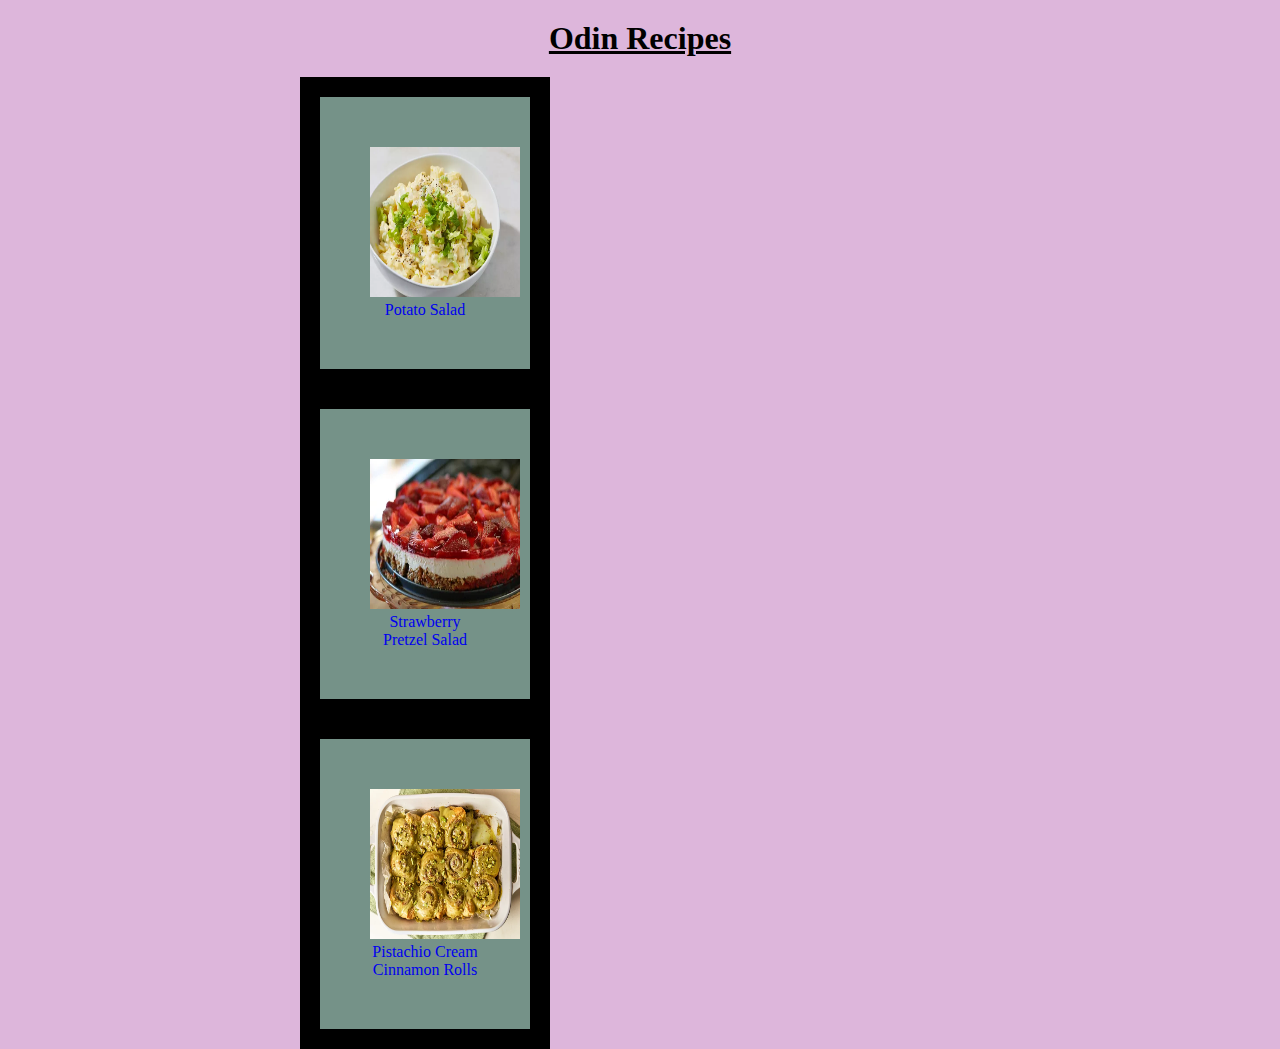
<file: index.html>
<!DOCTYPE html>
<html lang="en">
<head>
    <meta charset="UTF-8">
    <meta name="viewport" content="width=device-width, initial-scale=1.0">
    <link rel="stylesheet" href="styles.css">
    <title>My Wonderful Recipe Page</title>
</head>
<body>
    <div class="container">
        <h1 class="title">Odin Recipes</h1>
        <ul>
            <li><img src="./recipes/potato-salad.webp"><a href="./recipes/potato-salad.html">Potato Salad</a></li>
            <li><img src="./recipes/strawberry-pretzel-salad.webp"><a href="./recipes/strawberry-pretzel-salad.html">Strawberry Pretzel Salad</a></li>
            <li><img src="./recipes/pistachio-cream-cinnamon-rolls.webp"><a href="./recipes/pistachio-cream-cinnamon-rolls.html">Pistachio Cream Cinnamon Rolls</a></li>
        </ul>
    </div>
</body>
</html>
</file>
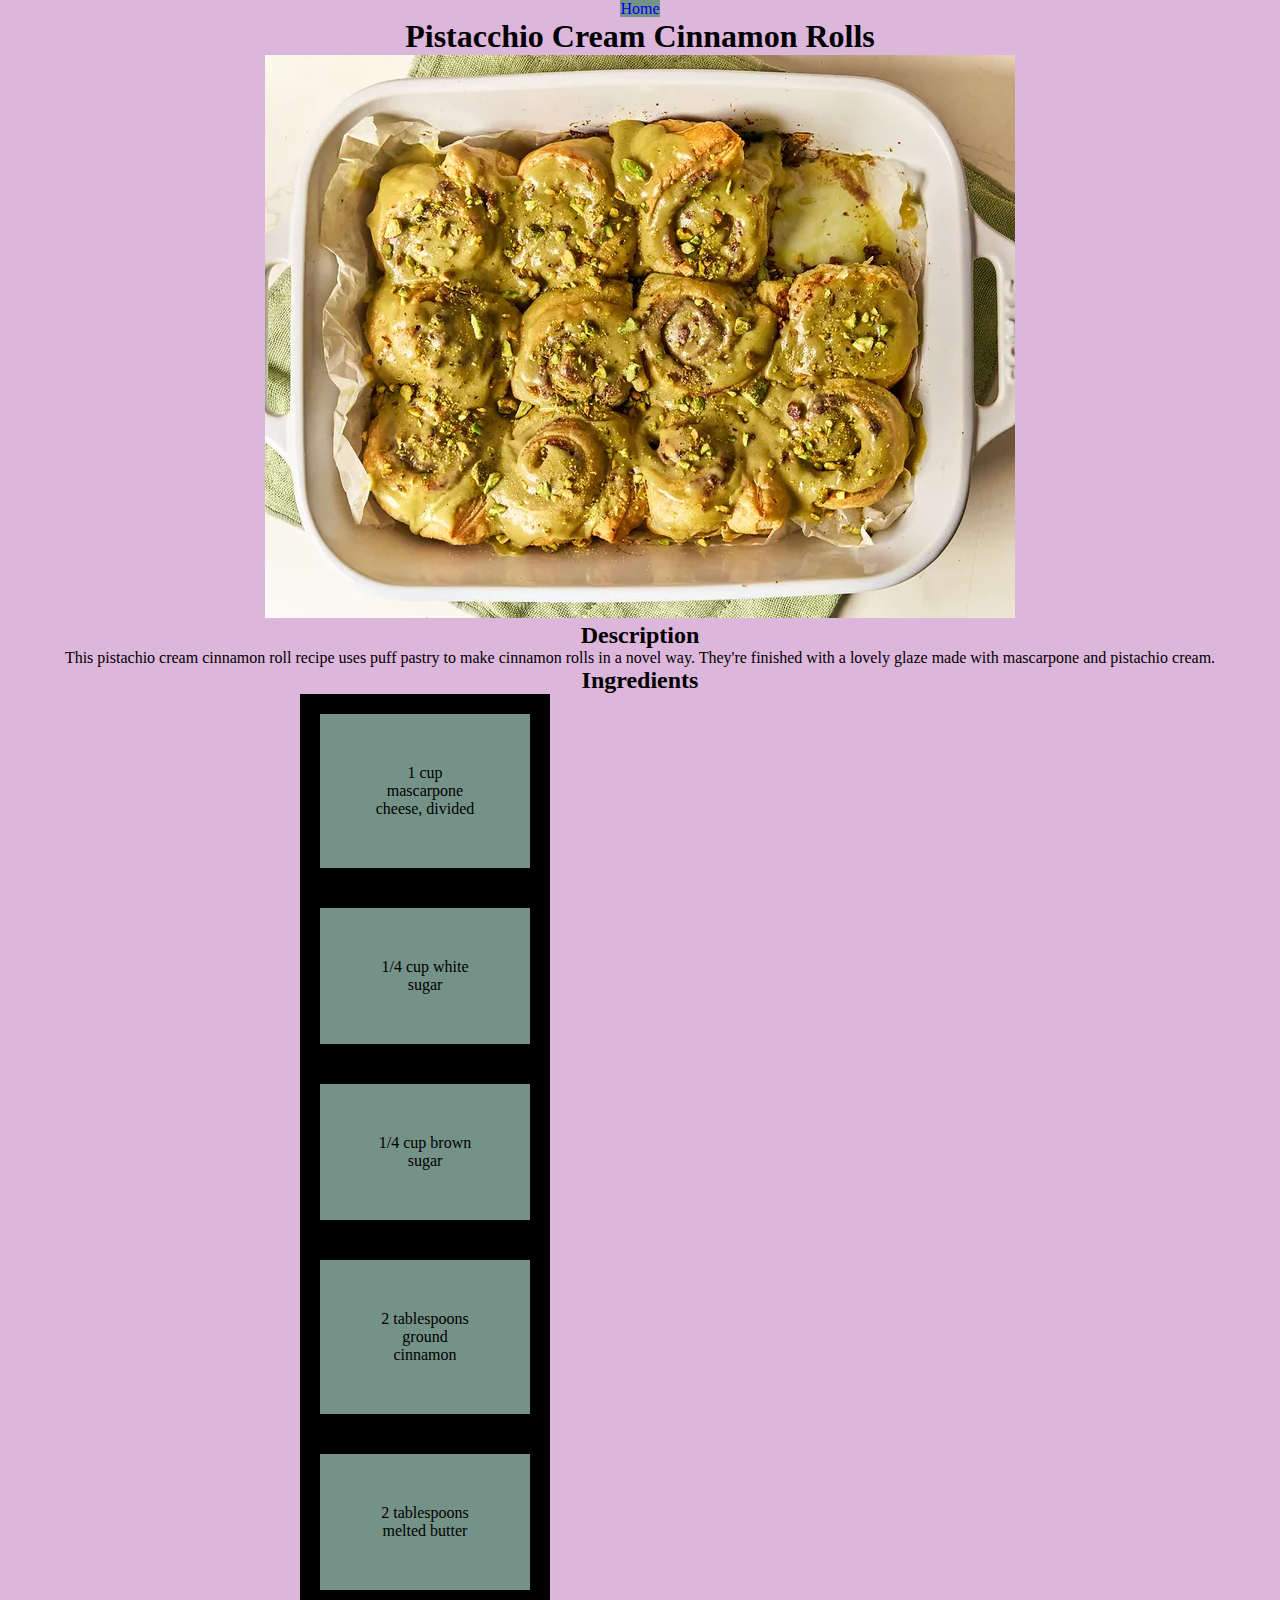
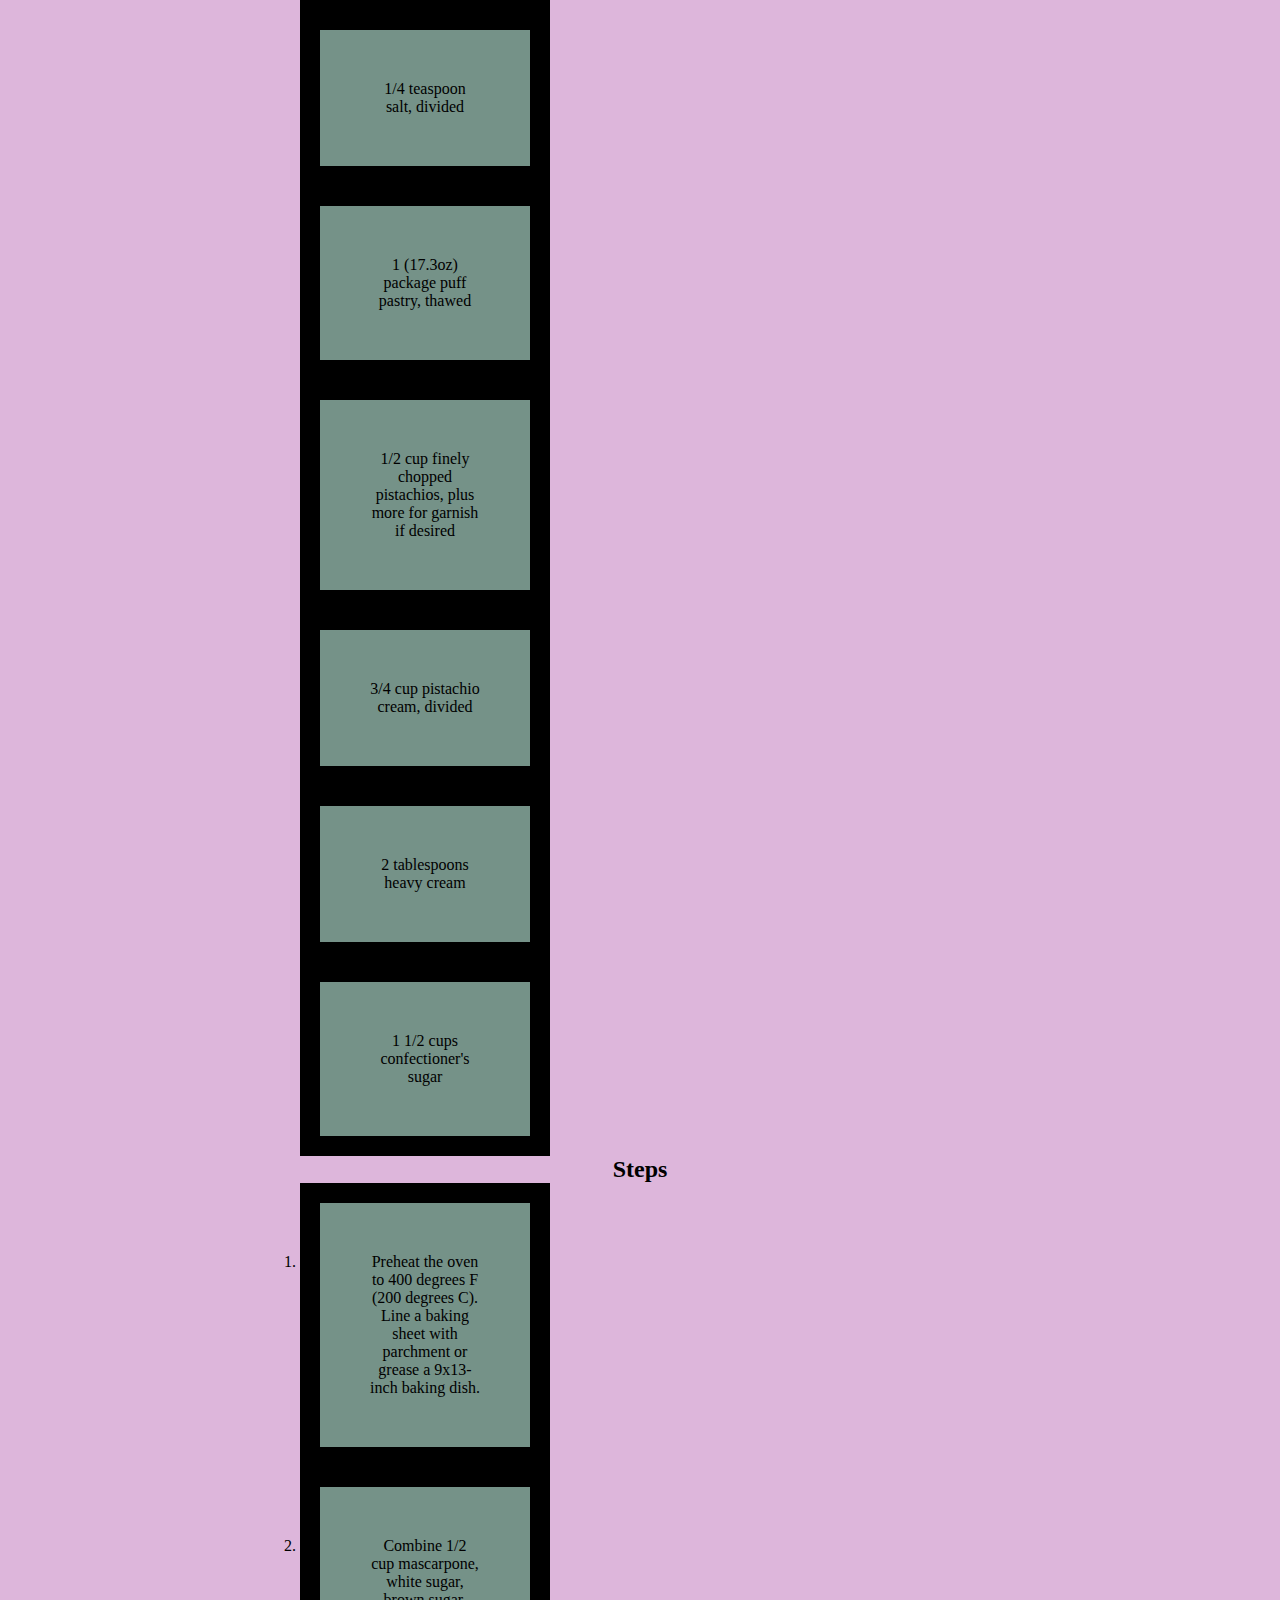
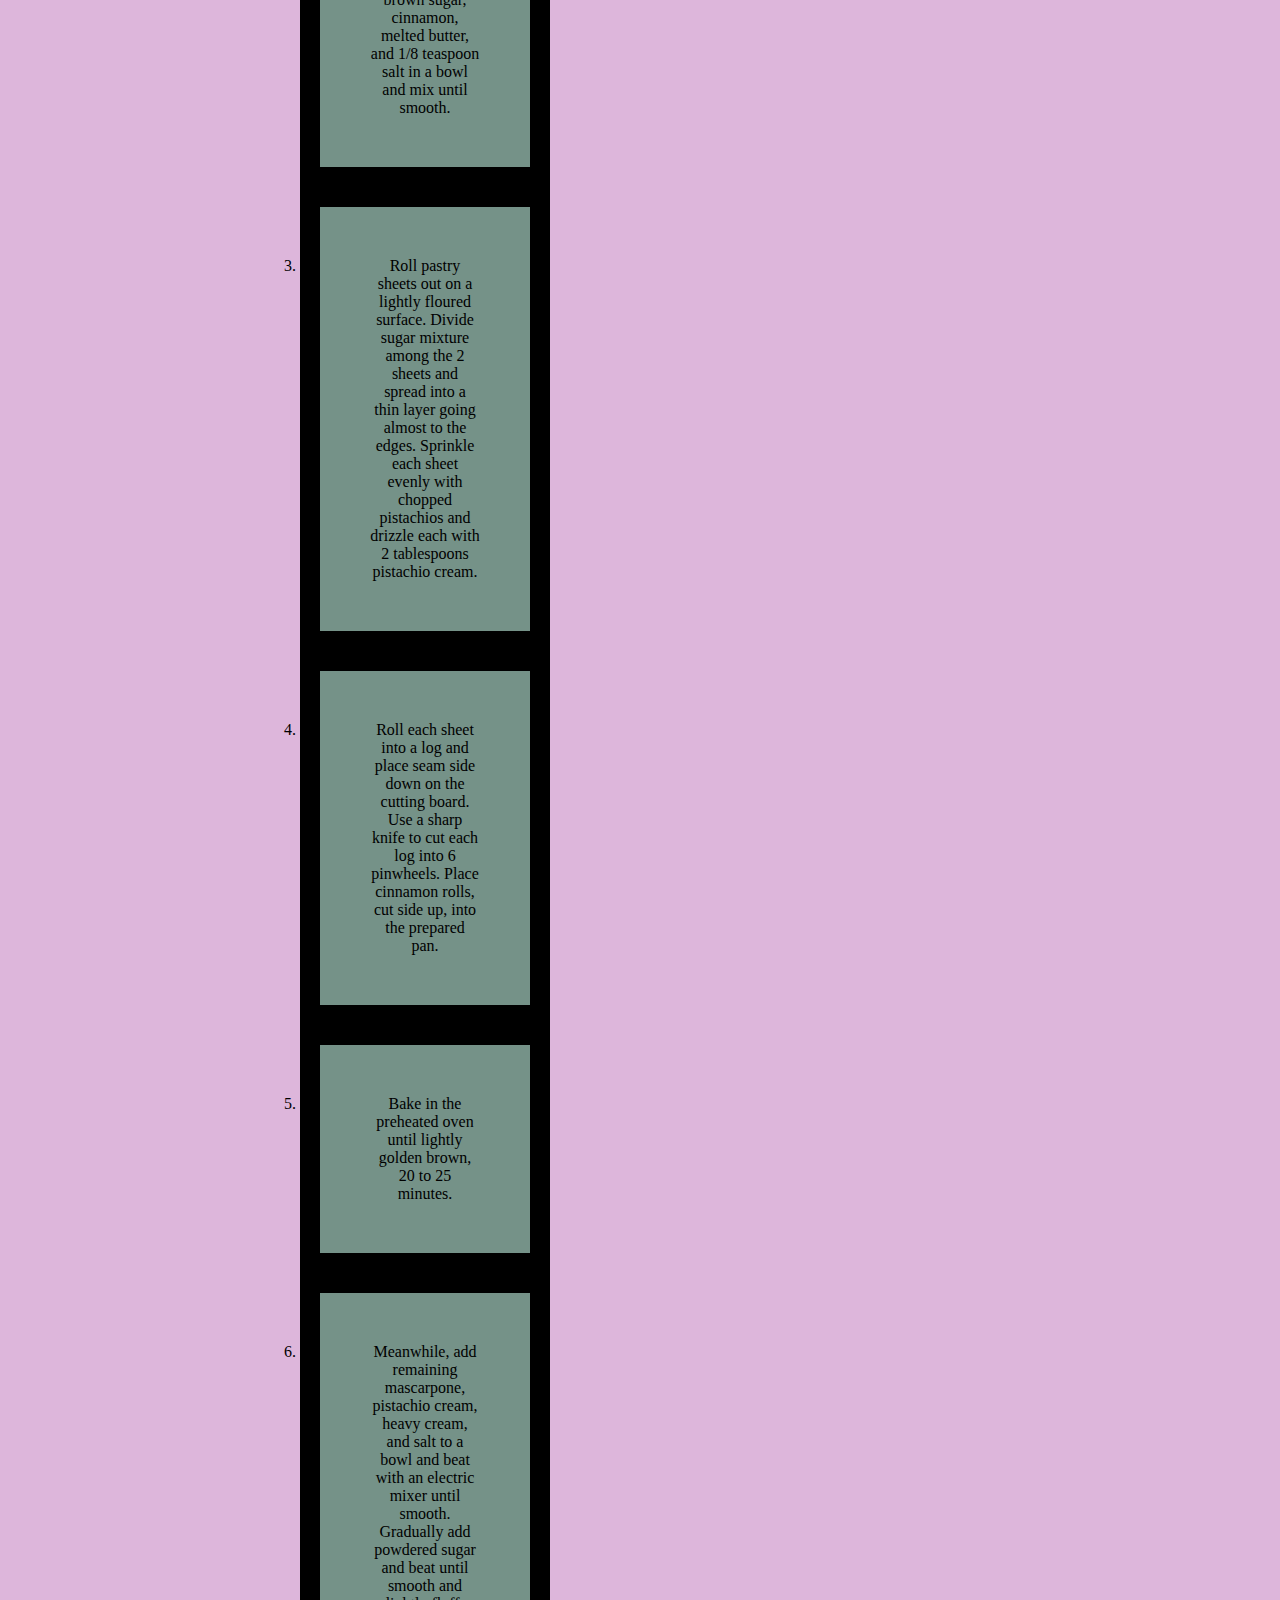
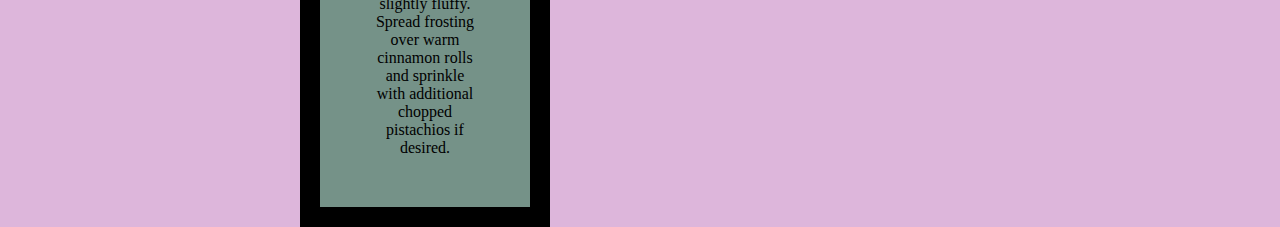
<file: recipes/pistachio-cream-cinnamon-rolls.html>
<!DOCTYPE html>
<html lang="en">
<head>
    <meta charset="UTF-8">
    <meta name="viewport" content="width=device-width, initial-scale=1.0">
    <link rel="stylesheet" href="../styles.css">
    <title>Pistachio Cream Cinnamon Rolls</title>
</head>
<body>
    <a href="../index.html">Home</a>
    
    <h1>Pistacchio Cream Cinnamon Rolls</h1>
    <img src="./pistachio-cream-cinnamon-rolls.webp">

    <h2>Description</h2>
    <p>This pistachio cream cinnamon roll recipe uses puff pastry to make cinnamon rolls in a novel way. They're finished with a lovely glaze made with mascarpone and pistachio cream.</p>

    <h2>Ingredients</h2>
    <ul>
        <li>1 cup mascarpone cheese, divided</li>
        <li>1/4 cup white sugar</li>
        <li>1/4 cup brown sugar</li>
        <li>2 tablespoons ground cinnamon</li>
        <li>2 tablespoons melted butter</li>
        <li>1/4 teaspoon salt, divided</li>
        <li>1 (17.3oz) package puff pastry, thawed</li>
        <li>1/2 cup finely chopped pistachios, plus more for garnish if desired</li>
        <li>3/4 cup pistachio cream, divided</li>
        <li>2 tablespoons heavy cream</li>
        <li>1 1/2 cups confectioner's sugar</li>
    </ul>

    <h2>Steps</h2>
    <ol>
        <li>Preheat the oven to 400 degrees F (200 degrees C). Line a baking sheet with parchment or grease a 9x13-inch baking dish.</li>
        <li>Combine 1/2 cup mascarpone, white sugar, brown sugar, cinnamon, melted butter, and 1/8 teaspoon salt in a bowl and mix until smooth.</li>
        <li>Roll pastry sheets out on a lightly floured surface. Divide sugar mixture among the 2 sheets and spread into a thin layer going almost to the edges. Sprinkle each sheet evenly with chopped pistachios and drizzle each with 2 tablespoons pistachio cream.</li>
        <li>Roll each sheet into a log and place seam side down on the cutting board. Use a sharp knife to cut each log into 6 pinwheels. Place cinnamon rolls, cut side up, into the prepared pan.</li>
        <li>Bake in the preheated oven until lightly golden brown, 20 to 25 minutes.</li>
        <li>Meanwhile, add remaining mascarpone, pistachio cream, heavy cream, and salt to a bowl and beat with an electric mixer until smooth. Gradually add powdered sugar and beat until smooth and slightly fluffy. Spread frosting over warm cinnamon rolls and sprinkle with additional chopped pistachios if desired.</li>
    </ol>

</body>
</html>
</file>
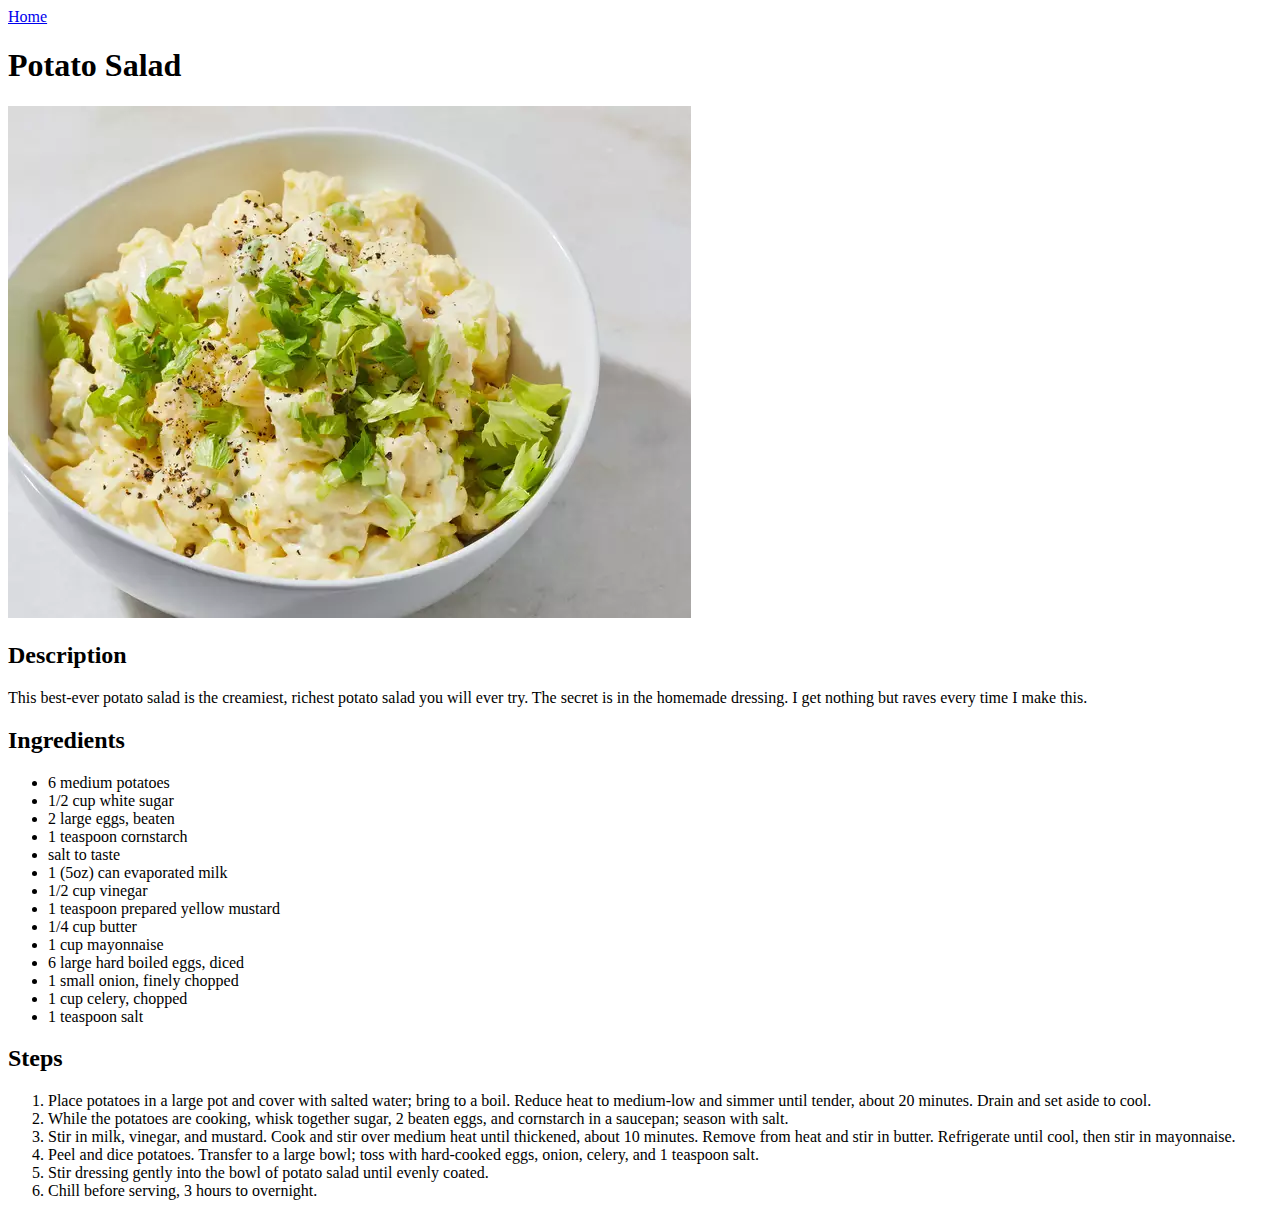
<file: recipes/potato-salad.html>
<!DOCTYPE html>
<html lang="en">
<head>
    <meta charset="UTF-8">
    <meta name="viewport" content="width=device-width, initial-scale=1.0">
    <title>Potato Salad</title>
</head>
<body>
    <a href="../index.html">Home</a>
    
    <h1>Potato Salad</h1>
    <img src="./potato-salad.webp">

    <h2>Description</h2>
    <p>This best-ever potato salad is the creamiest, richest potato salad you will ever try. The secret is in the homemade dressing. I get nothing but raves every time I make this.</p>

    <h2>Ingredients</h2>
    <ul>
        <li>6 medium potatoes</li>
        <li>1/2 cup white sugar</li>
        <li>2 large eggs, beaten</li>
        <li>1 teaspoon cornstarch</li>
        <li>salt to taste</li>
        <li>1 (5oz) can evaporated milk</li>
        <li>1/2 cup vinegar</li>
        <li>1 teaspoon prepared yellow mustard</li>
        <li>1/4 cup butter</li>
        <li>1 cup mayonnaise</li>
        <li>6 large hard boiled eggs, diced</li>
        <li>1 small onion, finely chopped</li>
        <li>1 cup celery, chopped</li>
        <li>1 teaspoon salt</li>
    </ul>

    <h2>Steps</h2>
    <ol>
        <li>Place potatoes in a large pot and cover with salted water; bring to a boil. Reduce heat to medium-low and simmer until tender, about 20 minutes. Drain and set aside to cool.</li>
        <li>While the potatoes are cooking, whisk together sugar, 2 beaten eggs, and cornstarch in a saucepan; season with salt.</li>
        <li>Stir in milk, vinegar, and mustard. Cook and stir over medium heat until thickened, about 10 minutes. Remove from heat and stir in butter. Refrigerate until cool, then stir in mayonnaise.</li>
        <li>Peel and dice potatoes. Transfer to a large bowl; toss with hard-cooked eggs, onion, celery, and 1 teaspoon salt.</li>
        <li>Stir dressing gently into the bowl of potato salad until evenly coated.</li>
        <li>Chill before serving, 3 hours to overnight.</li>
    </ol>

</body>
</html>
</file>
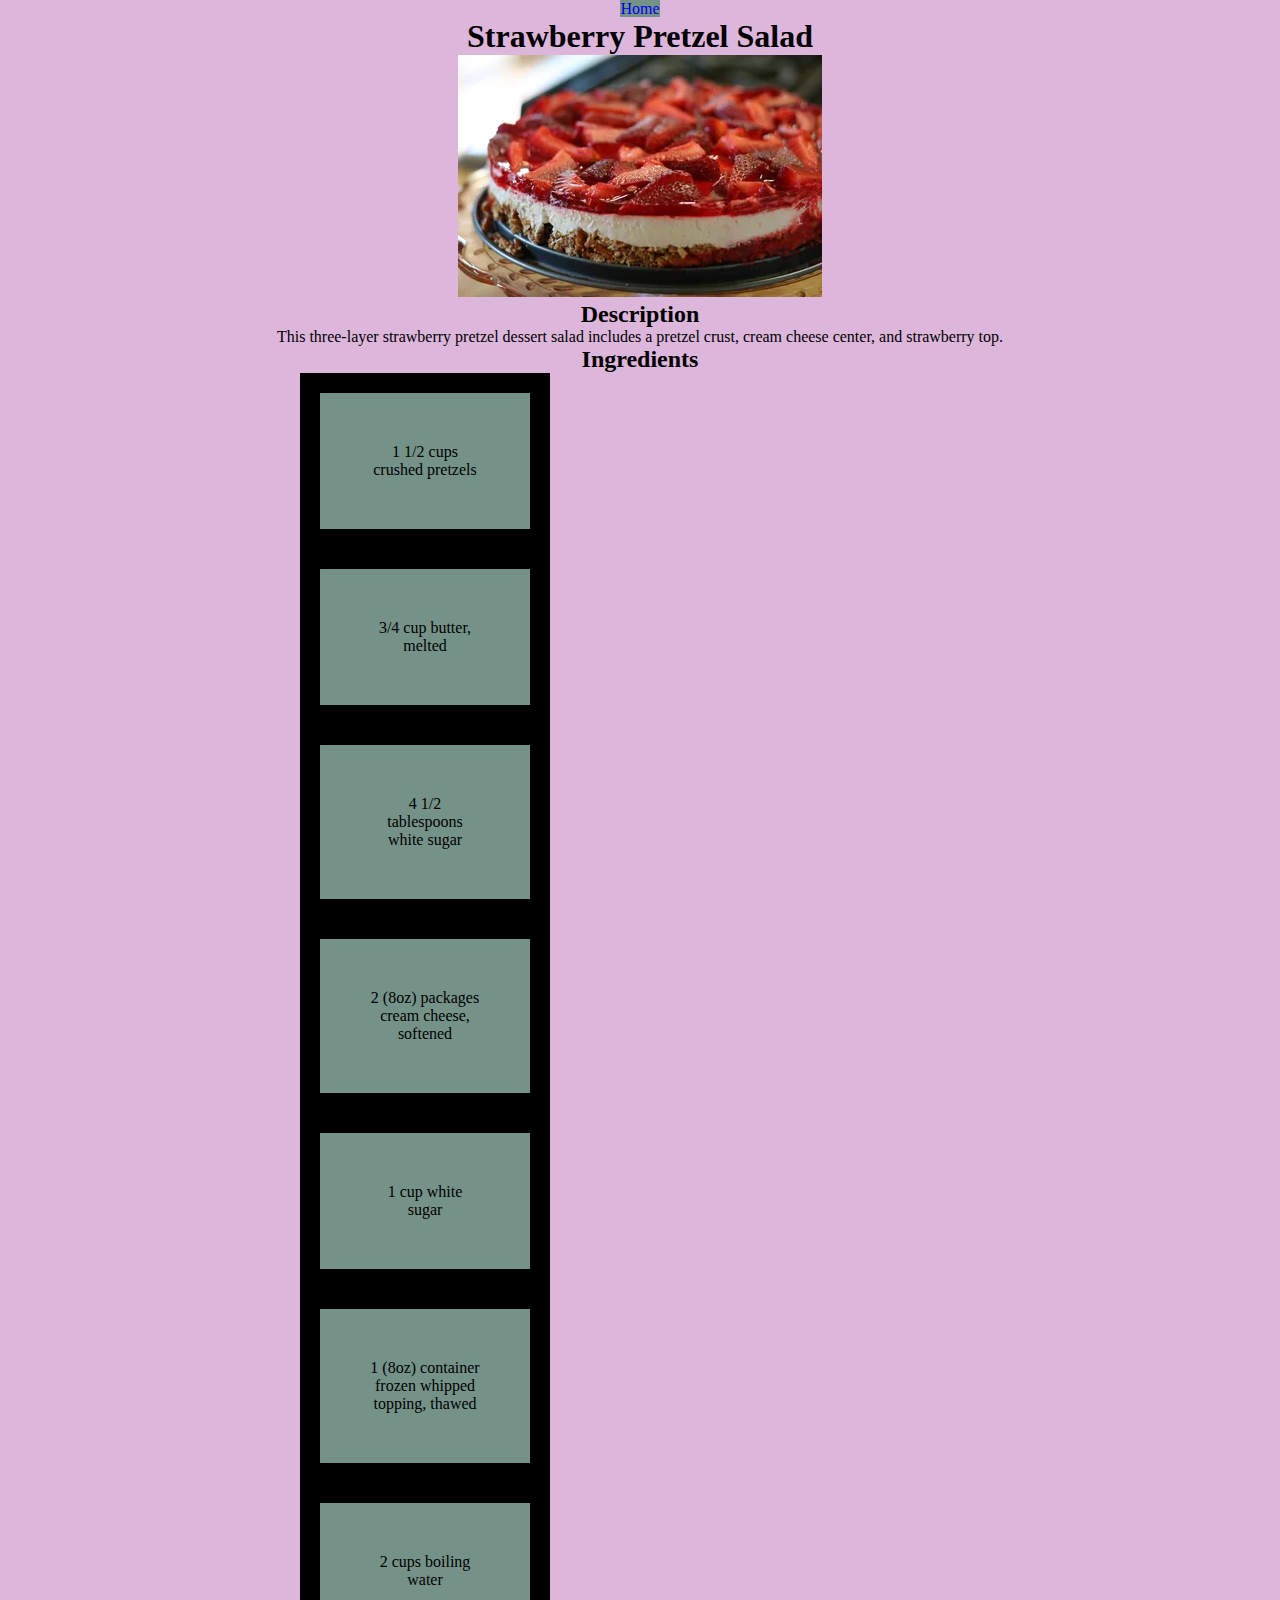
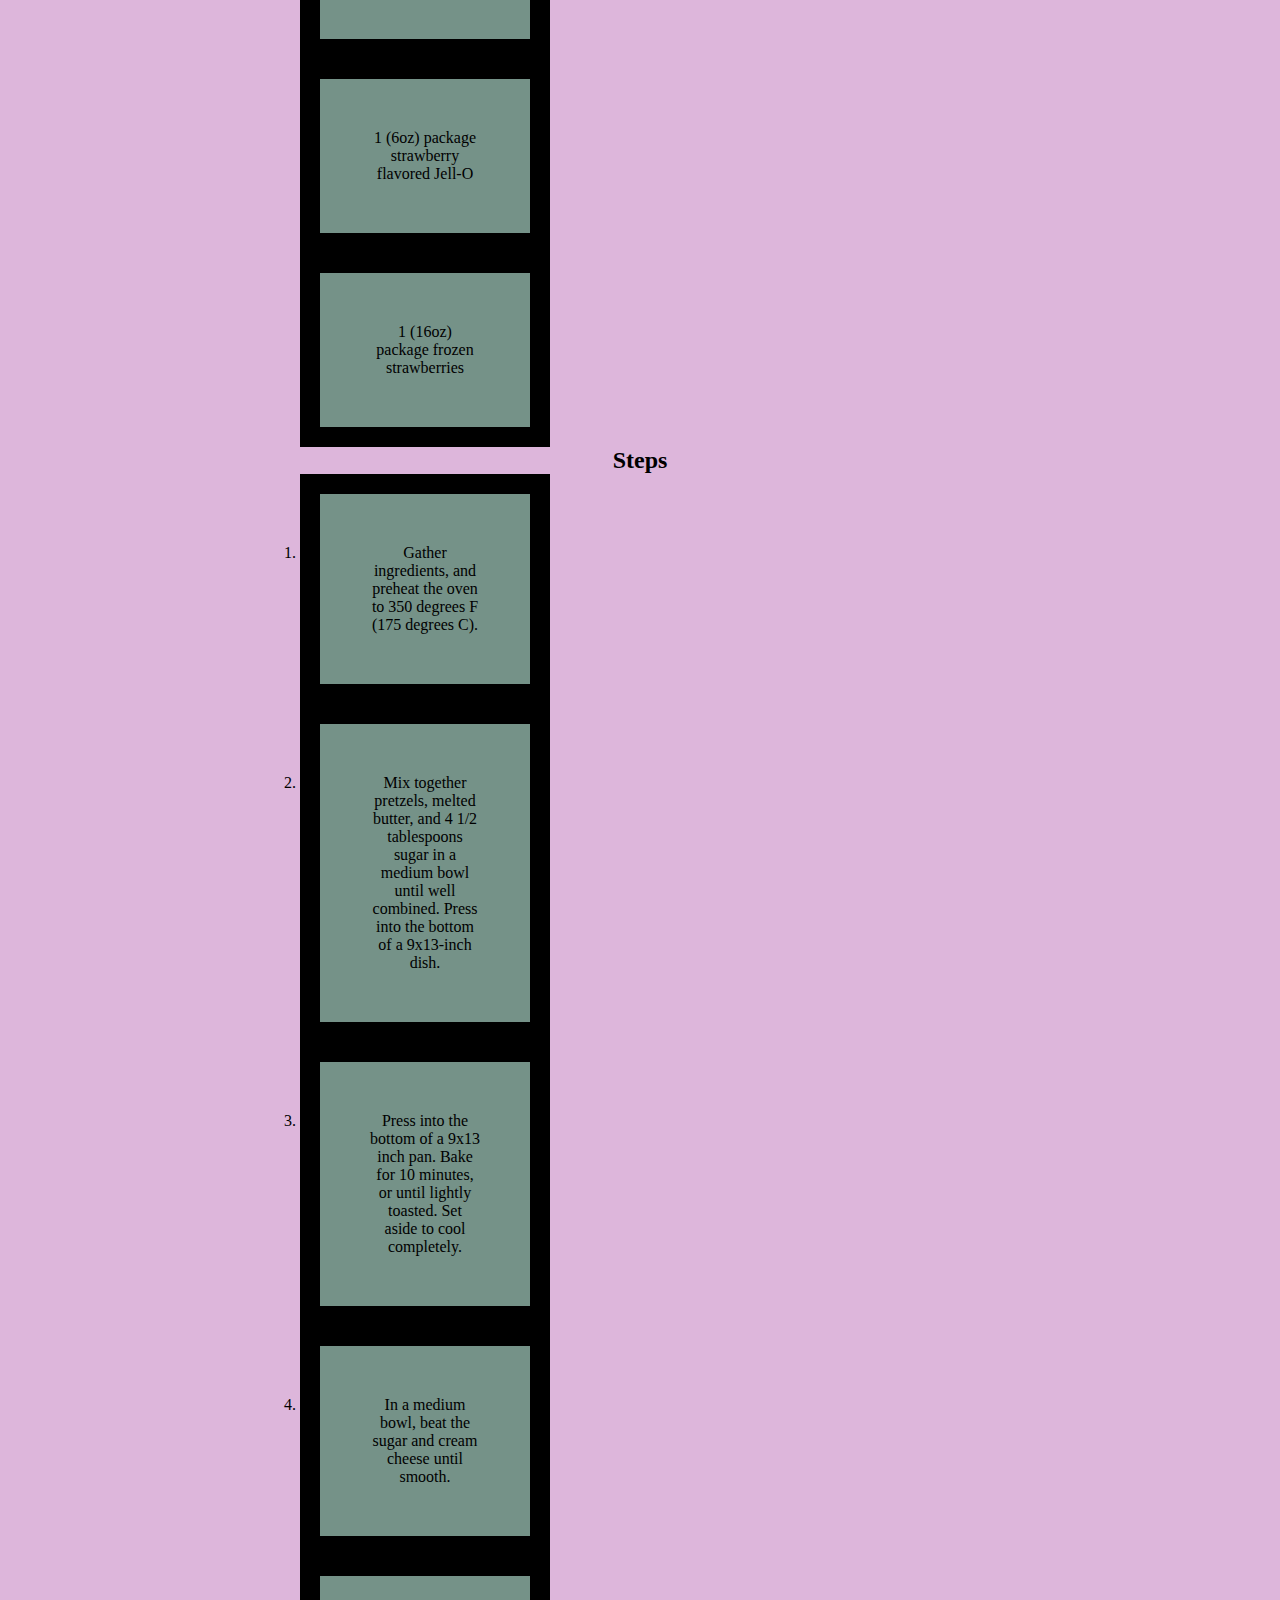
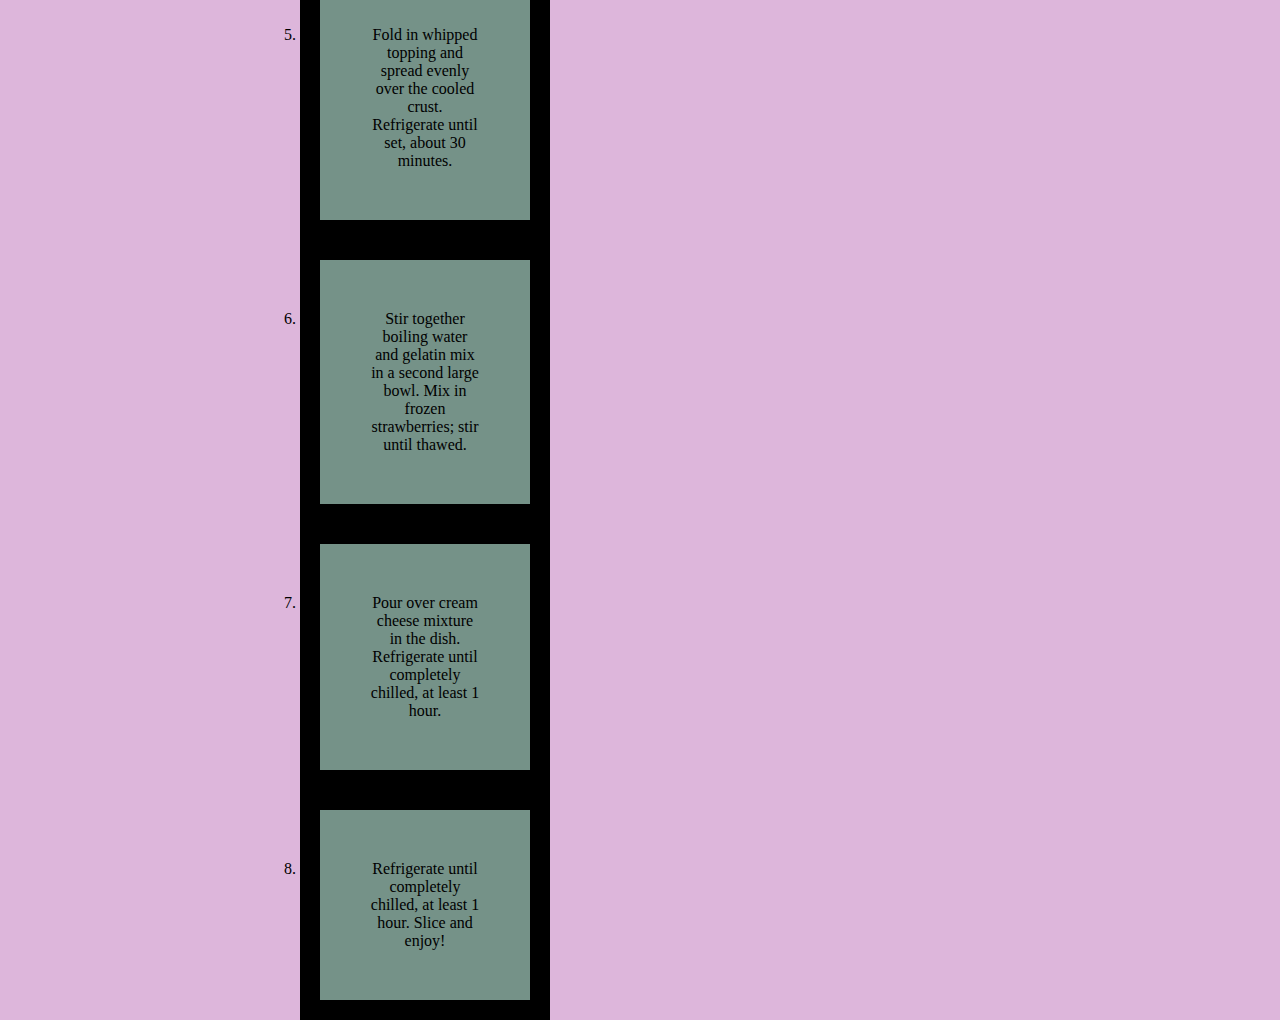
<file: recipes/strawberry-pretzel-salad.html>
<!DOCTYPE html>
<html lang="en">
<head>
    <meta charset="UTF-8">
    <meta name="viewport" content="width=device-width, initial-scale=1.0">
    <link rel="stylesheet" href="../styles.css">
    <title>Strawberry Pretzel Salad</title>
</head>
<body>
    <a href="../index.html">Home</a>
    
    <h1>Strawberry Pretzel Salad</h1>
    <img src="./strawberry-pretzel-salad.webp">

    <h2>Description</h2>
    <p>This three-layer strawberry pretzel dessert salad includes a pretzel crust, cream cheese center, and strawberry top.</p>

    <h2>Ingredients</h2>
    <ul>
        <li>1 1/2 cups crushed pretzels</li>
        <li>3/4 cup butter, melted</li>
        <li>4 1/2 tablespoons white sugar</li>
        <li>2 (8oz) packages cream cheese, softened</li>
        <li>1 cup white sugar</li>
        <li>1 (8oz) container frozen whipped topping, thawed</li>
        <li>2 cups boiling water</li>
        <li>1 (6oz) package strawberry flavored Jell-O</li>
        <li>1 (16oz) package frozen strawberries</li>
    </ul>

    <h2>Steps</h2>
    <ol>
        <li>Gather ingredients, and preheat the oven to 350 degrees F (175 degrees C).</li>
        <li>Mix together pretzels, melted butter, and 4 1/2 tablespoons sugar in a medium bowl until well combined. Press into the bottom of a 9x13-inch dish.</li>
        <li>Press into the bottom of a 9x13 inch pan. Bake for 10 minutes, or until lightly toasted. Set aside to cool completely.</li>
        <li>In a medium bowl, beat the sugar and cream cheese until smooth.</li>
        <li>Fold in whipped topping and spread evenly over the cooled crust. Refrigerate until set, about 30 minutes.</li>
        <li>Stir together boiling water and gelatin mix in a second large bowl. Mix in frozen strawberries; stir until thawed.</li>
        <li>Pour over cream cheese mixture in the dish. Refrigerate until completely chilled, at least 1 hour.</li>
        <li>Refrigerate until completely chilled, at least 1 hour. Slice and enjoy!</li>
    </ol>

</body>
</html>
</file>
<file: styles.css>
* {
margin: 0;
padding: 0;
box-sizing: border-box;
background-color: rgb(221, 182, 219);
font-family: 'Lucida Handwriting', 'sans-serif';
text-align: center;
/*outline: 2px dotted red; */
}

.title {
    text-decoration: underline;
    margin: 20px;
}

.welcome {
    margin: 20px;
}

ul {
    list-style-type: none;
}

li {
    padding: 50px;
    width: 250px;
    margin-left: 300px;
    border: solid black 20px;
}

li > img {
    width: 150px;
    height: 150px;
}

li, a {
       background-color:rgb(117, 146, 136);
}

a {
    text-decoration: none;
    font-size: 30spx;
}
</file>
